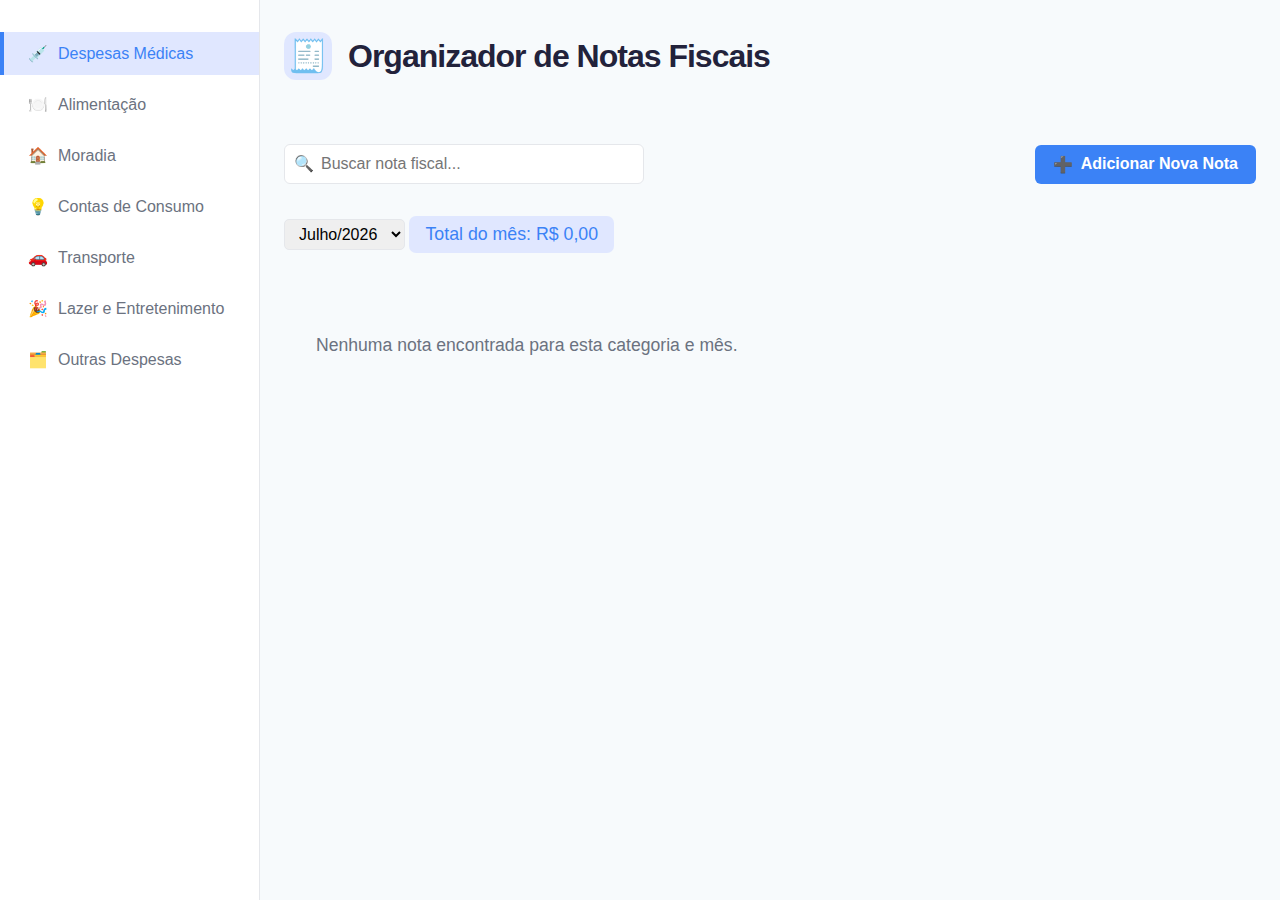
<file: poe-preview - 2025-06-13T231325.018.html>
<!DOCTYPE html>
<html lang="pt-br">

<head>
  <meta http-equiv="Content-Security-Policy"
    content="default-src 'self' 'unsafe-inline' 'unsafe-eval' data: blob: https://cdnjs.cloudflare.com https://cdn.jsdelivr.net https://code.jquery.com https://unpkg.com https://d3js.org https://threejs.org https://cdn.plot.ly https://stackpath.bootstrapcdn.com https://maps.googleapis.com https://cdn.tailwindcss.com https://ajax.googleapis.com https://kit.fontawesome.com https://cdn.datatables.net https://maxcdn.bootstrapcdn.com https://code.highcharts.com https://tako-static-assets-production.s3.amazonaws.com https://www.youtube.com https://fonts.googleapis.com https://fonts.gstatic.com https://pfst.cf2.poecdn.net https://puc.poecdn.net https://i.imgur.com https://wikimedia.org https://*.icons8.com https://*.giphy.com https://picsum.photos https://images.unsplash.com; frame-src 'self' https://www.youtube.com https://trytako.com; child-src 'self'; manifest-src 'self'; worker-src 'self'; upgrade-insecure-requests; block-all-mixed-content;">
  <meta http-equiv="Content-Security-Policy"
    content="default-src 'self' 'unsafe-inline' 'unsafe-eval' data: blob: https://cdnjs.cloudflare.com https://cdn.jsdelivr.net https://code.jquery.com https://unpkg.com https://d3js.org https://threejs.org https://cdn.plot.ly https://stackpath.bootstrapcdn.com https://maps.googleapis.com https://cdn.tailwindcss.com https://ajax.googleapis.com https://kit.fontawesome.com https://cdn.datatables.net https://maxcdn.bootstrapcdn.com https://code.highcharts.com https://tako-static-assets-production.s3.amazonaws.com https://www.youtube.com https://fonts.googleapis.com https://fonts.gstatic.com https://pfst.cf2.poecdn.net https://puc.poecdn.net https://i.imgur.com https://wikimedia.org https://*.icons8.com https://*.giphy.com https://picsum.photos https://images.unsplash.com; frame-src 'self' https://www.youtube.com https://trytako.com; child-src 'self'; manifest-src 'self'; worker-src 'self'; upgrade-insecure-requests; block-all-mixed-content;">
  <meta charset="UTF-8">
  <meta name="viewport" content="width=device-width, initial-scale=1">
  <title>Organizador de Notas Fiscais (IndexedDB)</title>
  <link href="https://fonts.googleapis.com/css?family=Inter:400,600&amp;display=swap" rel="stylesheet">
  <link rel="stylesheet" href="estilo.css">
</head>

<body>
  <div class="container">
    <!-- Sidebar Navigation -->
    <aside>
      <nav>
        <a href="#" class="active" data-category="Despesas Médicas"><span>💉</span><span>Despesas Médicas</span></a>
        <a href="#" data-category="Alimentação"><span>🍽️</span><span>Alimentação</span></a>
        <a href="#" data-category="Moradia"><span>🏠</span><span>Moradia</span></a>
        <a href="#" data-category="Contas de Consumo"><span>💡</span><span>Contas de Consumo</span></a>
        <a href="#" data-category="Transporte"><span>🚗</span><span>Transporte</span></a>
        <a href="#" data-category="Lazer e Entretenimento"><span>🎉</span><span>Lazer e Entretenimento</span></a>
        <a href="#" data-category="Outras Despesas"><span>🗂️</span><span>Outras Despesas</span></a>
      </nav>
    </aside>
    <!-- Main Content -->
    <main>
      <!-- Header -->
      <header>
        <div class="logo-placeholder" title="Logotipo"><span>🧾</span></div>
        <h1>Organizador de Notas Fiscais</h1>
      </header>
      <!-- Top Actions -->
      <div class="top-actions">
        <div class="search-box">
          <span class="icon">🔍</span>
          <input type="text" id="searchInput" placeholder="Buscar nota fiscal...">
        </div>
        <button class="add-note-btn" id="addNoteBtn"><span>➕</span><span>Adicionar Nova Nota</span></button>
      </div>
      <!-- Seleção de mês -->
      <div>
        <select id="mesSelect" class="mes-select"></select>
        <span id="valorTotalMes" class="total-mes"></span>
      </div>
      <!-- Notes List -->
      <div class="notes-list" id="notesList"></div>
    </main>
  </div>
  <!-- Modal Nova/Editar Nota -->
  <div class="modal-overlay hidden" id="modalOverlay">
    <div class="modal">
      <button class="close-modal" id="closeModalBtn" title="Fechar">×</button>
      <h2 id="modalTitulo">Nova Nota Fiscal</h2>
      <form id="noteForm" autocomplete="off">
        <input type="hidden" id="editId">
        <label for="categoria">Categoria *</label>
        <select id="categoria" required="">
          <option value="" disabled="" selected="">Selecione...</option>
          <option>Despesas Médicas</option>
          <option>Alimentação</option>
          <option>Moradia</option>
          <option>Contas de Consumo</option>
          <option>Transporte</option>
          <option>Lazer e Entretenimento</option>
          <option>Outras Despesas</option>
        </select>
        <label for="descricao">Descrição *</label>
        <input type="text" id="descricao" maxlength="60" required="">
        <label for="data">Data *</label>
        <input type="date" id="data" required="">
        <label for="valor">Valor (R$) *</label>
        <input type="number" id="valor" step="0.01" min="0" required="">
        <label for="arquivo">Arquivo</label>
        <input type="file" id="arquivo" accept=".pdf,.jpg,.jpeg,.png">
        <div id="arquivoAtual"></div>
        <div class="modal-actions">
          <button type="button" class="cancel-btn" id="cancelBtn">Cancelar</button>
          <button type="submit" class="save-btn">Salvar</button>
        </div>
      </form>
    </div>
  </div>
  <script src="app.js"></script>


</body>

</html>
</file>
<file: estilo.css>
:root {
  --primary: #3b82f6;
  --primary-light: #60a5fa;
  --background: #f7fafc;
  --surface: #fff;
  --border: #e5e7eb;
  --text: #22223b;
  --muted: #6b7280;
  --accent: #e0e7ff;
}
* { box-sizing: border-box; }
body { margin: 0; font-family: 'Inter', Arial, sans-serif; background: var(--background); color: var(--text);}
.container { display: flex; min-height: 100vh; }
aside { width: 260px; background: var(--surface); border-right: 1px solid var(--border); padding: 32px 0 0 0; display: flex; flex-direction: column; min-height: 100vh; transition: width 0.2s;}
@media (max-width: 900px) { 
  aside { width: 70px; padding: 16px 0 0 0; } 
  aside nav a span { display: none; } 
}
@media (max-width: 700px) {
  .container { flex-direction: column; }
  aside { flex-direction: row; width: 100%; height: 60px; border-right: none; border-bottom: 1px solid var(--border); padding: 0; min-height: unset;}
  aside nav { flex-direction: row; width: 100%; }
  aside nav a { padding: 0 10px; height: 60px; justify-content: center; }
}
main { flex: 1; padding: 32px 24px; min-width: 0; display: flex; flex-direction: column; gap: 32px;}
header { display: flex; align-items: center; gap: 16px; margin-bottom: 32px; }
.logo-placeholder { width: 48px; height: 48px; background: var(--accent); border-radius: 12px; display: flex; align-items: center; justify-content: center; font-size: 2rem; color: var(--primary); font-weight: 600; flex-shrink: 0;}
h1 { font-size: 2rem; font-weight: 600; margin: 0; letter-spacing: -1px; }
aside nav { display: flex; flex-direction: column; gap: 8px; margin-top: 0; }
aside nav a { display: flex; align-items: center; gap: 10px; padding: 12px 24px; color: var(--muted); text-decoration: none; font-size: 1rem; border-left: 4px solid transparent; transition: background 0.2s, color 0.2s, border-color 0.2s;}
aside nav a.active, aside nav a:hover { background: var(--accent); color: var(--primary); border-left: 4px solid var(--primary);}
.top-actions { display: flex; flex-wrap: wrap; justify-content: space-between; align-items: center; gap: 16px;}
.search-box { flex: 1; max-width: 360px; position: relative; }
.search-box input { width: 100%; padding: 10px 16px 10px 36px; border: 1px solid var(--border); border-radius: 6px; font-size: 1rem; background: #fff; color: var(--text); outline: none; transition: border 0.2s;}
.search-box input:focus { border-color: var(--primary-light); }
.search-box .icon { position: absolute; left: 10px; top: 10px; color: var(--muted); font-size: 1rem; pointer-events: none; }
.add-note-btn { background: var(--primary); color: #fff; padding: 10px 18px; border: none; border-radius: 6px; font-size: 1rem; cursor: pointer; font-weight: 600; display: flex; align-items: center; gap: 8px; transition: background 0.2s;}
.add-note-btn:hover { background: var(--primary-light); }
.notes-list { display: grid; grid-template-columns: repeat(auto-fit, minmax(310px, 1fr)); gap: 24px; margin-top: 8px;}
.note-card { background: var(--surface); border: 1px solid var(--border); border-radius: 10px; padding: 20px 18px 18px 18px; box-shadow: 0 1px 4px rgba(30, 34, 90, 0.03); display: flex; flex-direction: column; gap: 10px; transition: box-shadow 0.2s, border 0.2s;}
.note-card:hover { box-shadow: 0 2px 12px rgba(30, 34, 90, 0.09); border-color: var(--primary-light);}
.note-title { font-size: 1.1rem; font-weight: 600; margin-bottom: 2px; }
.note-info { display: flex; flex-wrap: wrap; gap: 16px; font-size: 0.96rem; color: var(--muted); }
.note-link { display: flex; align-items: center; gap: 6px; color: var(--primary); text-decoration: none; font-size: 0.97rem; margin: 4px 0 0 0; word-break: break-all;}
.note-actions { display: flex; gap: 10px; margin-top: 6px; }
.note-actions button { border: none; background: var(--accent); color: var(--primary); padding: 6px 14px; border-radius: 5px; cursor: pointer; font-size: 0.97rem; font-weight: 500; transition: background 0.18s, color 0.18s;}
.note-actions button:hover { background: var(--primary); color: #fff; }
.modal-overlay { position: fixed; top: 0; left: 0; right: 0; bottom: 0; background: rgba(34, 34, 51, 0.18); z-index: 1000; display: flex; align-items: center; justify-content: center; transition: opacity 0.18s; opacity: 1; pointer-events: auto;}
.modal-overlay.hidden { opacity: 0; pointer-events: none; }
.modal { background: var(--surface); border-radius: 12px; box-shadow: 0 4px 32px rgba(80, 90, 180, 0.15); padding: 32px 24px 20px 24px; min-width: 320px; max-width: 95vw; width: 400px; position: relative;}
.modal h2 { margin: 0 0 16px 0; font-size: 1.3rem; font-weight: 600; color: var(--primary);}
.modal form { display: flex; flex-direction: column; gap: 14px;}
.modal label { font-size: 1rem; font-weight: 500; margin-bottom: 2px;}
.modal input, .modal select { padding: 8px 12px; border: 1px solid var(--border); border-radius: 5px; font-size: 1rem; background: #fafdff; color: var(--text); outline: none; transition: border 0.2s;}
.modal input:focus, .modal select:focus { border-color: var(--primary-light);}
.modal-actions { display: flex; justify-content: flex-end; gap: 10px; margin-top: 12px;}
.modal-actions button { padding: 8px 18px; border-radius: 6px; border: none; font-size: 1rem; font-weight: 500; cursor: pointer; transition: background 0.18s;}
.save-btn { background: var(--primary); color: #fff; }
.save-btn:hover { background: var(--primary-light);}
.cancel-btn { background: var(--accent); color: var(--primary);}
.cancel-btn:hover { background: var(--primary-light); color: #fff;}
.close-modal { position: absolute; top: 14px; right: 16px; background: none; border: none; color: var(--muted); font-size: 1.3rem; cursor: pointer; transition: color 0.16s;}
.close-modal:hover { color: var(--primary);}
.total-mes { font-size: 1.11rem; color: var(--primary); background: var(--accent); padding: 8px 16px; border-radius: 7px; display: inline-block; margin-bottom: 10px;}
.mes-select { font-size: 1rem; margin-bottom: 10px; padding: 5px 10px; border-radius: 5px; border: 1px solid var(--border);}
@media (max-width: 480px) {
  .modal { padding: 18px 6vw 14px 6vw; min-width: unset; width: 100vw;}
  main { padding: 18px 6vw;}
  .notes-list { grid-template-columns: 1fr;}
}
</file>
